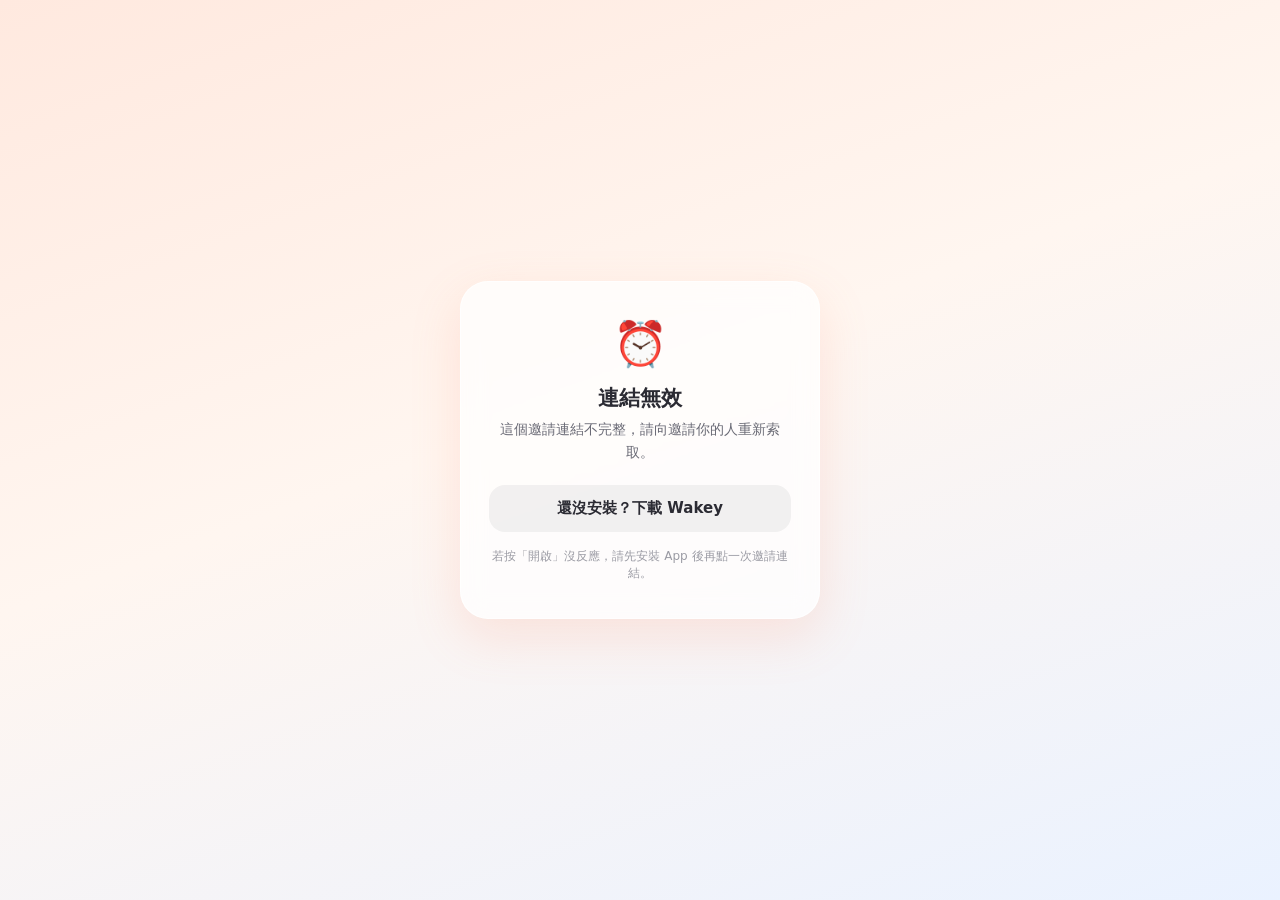
<file: docs/index.html>
<!DOCTYPE html>
<html lang="zh-Hant">
<head>
  <meta charset="utf-8" />
  <meta name="viewport" content="width=device-width, initial-scale=1" />
  <title>Wakey 邀請</title>
  <style>
    :root { color-scheme: light dark; }
    * { box-sizing: border-box; }
    body {
      margin: 0; min-height: 100vh;
      display: flex; align-items: center; justify-content: center;
      font-family: -apple-system, "Noto Sans TC", "Microsoft JhengHei", system-ui, sans-serif;
      background: linear-gradient(160deg, #FFE9DF 0%, #FFF6F0 45%, #EAF2FF 100%);
      color: #2B2B33; padding: 24px;
    }
    .card {
      width: 100%; max-width: 360px; text-align: center;
      background: rgba(255,255,255,0.72); backdrop-filter: blur(12px);
      border: 1px solid rgba(255,255,255,0.7); border-radius: 28px;
      padding: 36px 28px; box-shadow: 0 18px 50px rgba(255,138,107,0.18);
    }
    .logo { font-size: 44px; }
    h1 { font-size: 21px; margin: 14px 0 6px; }
    p { font-size: 14px; line-height: 1.6; color: #6A6A75; margin: 0 0 22px; }
    .btn {
      display: block; width: 100%; padding: 14px 16px; margin: 10px 0;
      border-radius: 16px; font-size: 15px; font-weight: 700;
      text-decoration: none; border: none; cursor: pointer;
    }
    .btn-primary { background: #FF8A6B; color: #fff; }
    .btn-ghost { background: rgba(43,43,51,0.06); color: #2B2B33; }
    .hint { font-size: 12px; color: #9A9AA3; margin-top: 16px; }
  </style>
</head>
<body>
  <div class="card">
    <div class="logo">⏰</div>
    <h1 id="title">開啟 Wakey…</h1>
    <p id="desc">正在嘗試開啟 App，幫你加入。</p>
    <a id="openBtn" class="btn btn-primary" href="#">開啟 Wakey</a>
    <a id="dlBtn" class="btn btn-ghost"
       href="https://github.com/arronbo/wakey/releases">還沒安裝？下載 Wakey</a>
    <div class="hint">若按「開啟」沒反應，請先安裝 App 後再點一次邀請連結。</div>
  </div>

  <script>
    (function () {
      var q = new URLSearchParams(location.search);
      var type = q.get("type");
      var deep = null, title = "Wakey 邀請", desc = "";

      if (type === "friend") {
        var uid = q.get("uid");
        if (uid) {
          deep = "wakey://add-friend?uid=" + encodeURIComponent(uid);
          title = "加入為好友";
          desc = "點下方按鈕開啟 Wakey，把對方加為好友。";
        }
      } else if (type === "group") {
        var cid = q.get("cloudId");
        if (cid) {
          deep = "wakey://join-group?cloudId=" + encodeURIComponent(cid);
          title = "加入群組";
          desc = "點下方按鈕開啟 Wakey，加入這個群組。";
        }
      }

      var titleEl = document.getElementById("title");
      var descEl = document.getElementById("desc");
      var openBtn = document.getElementById("openBtn");

      if (!deep) {
        titleEl.textContent = "連結無效";
        descEl.textContent = "這個邀請連結不完整，請向邀請你的人重新索取。";
        openBtn.style.display = "none";
        return;
      }

      titleEl.textContent = title;
      descEl.textContent = desc;
      openBtn.href = deep;
      // 進頁就嘗試自動喚起 App（已安裝時直接打開）
      setTimeout(function () { location.href = deep; }, 300);
    })();
  </script>
</body>
</html>
</file>
